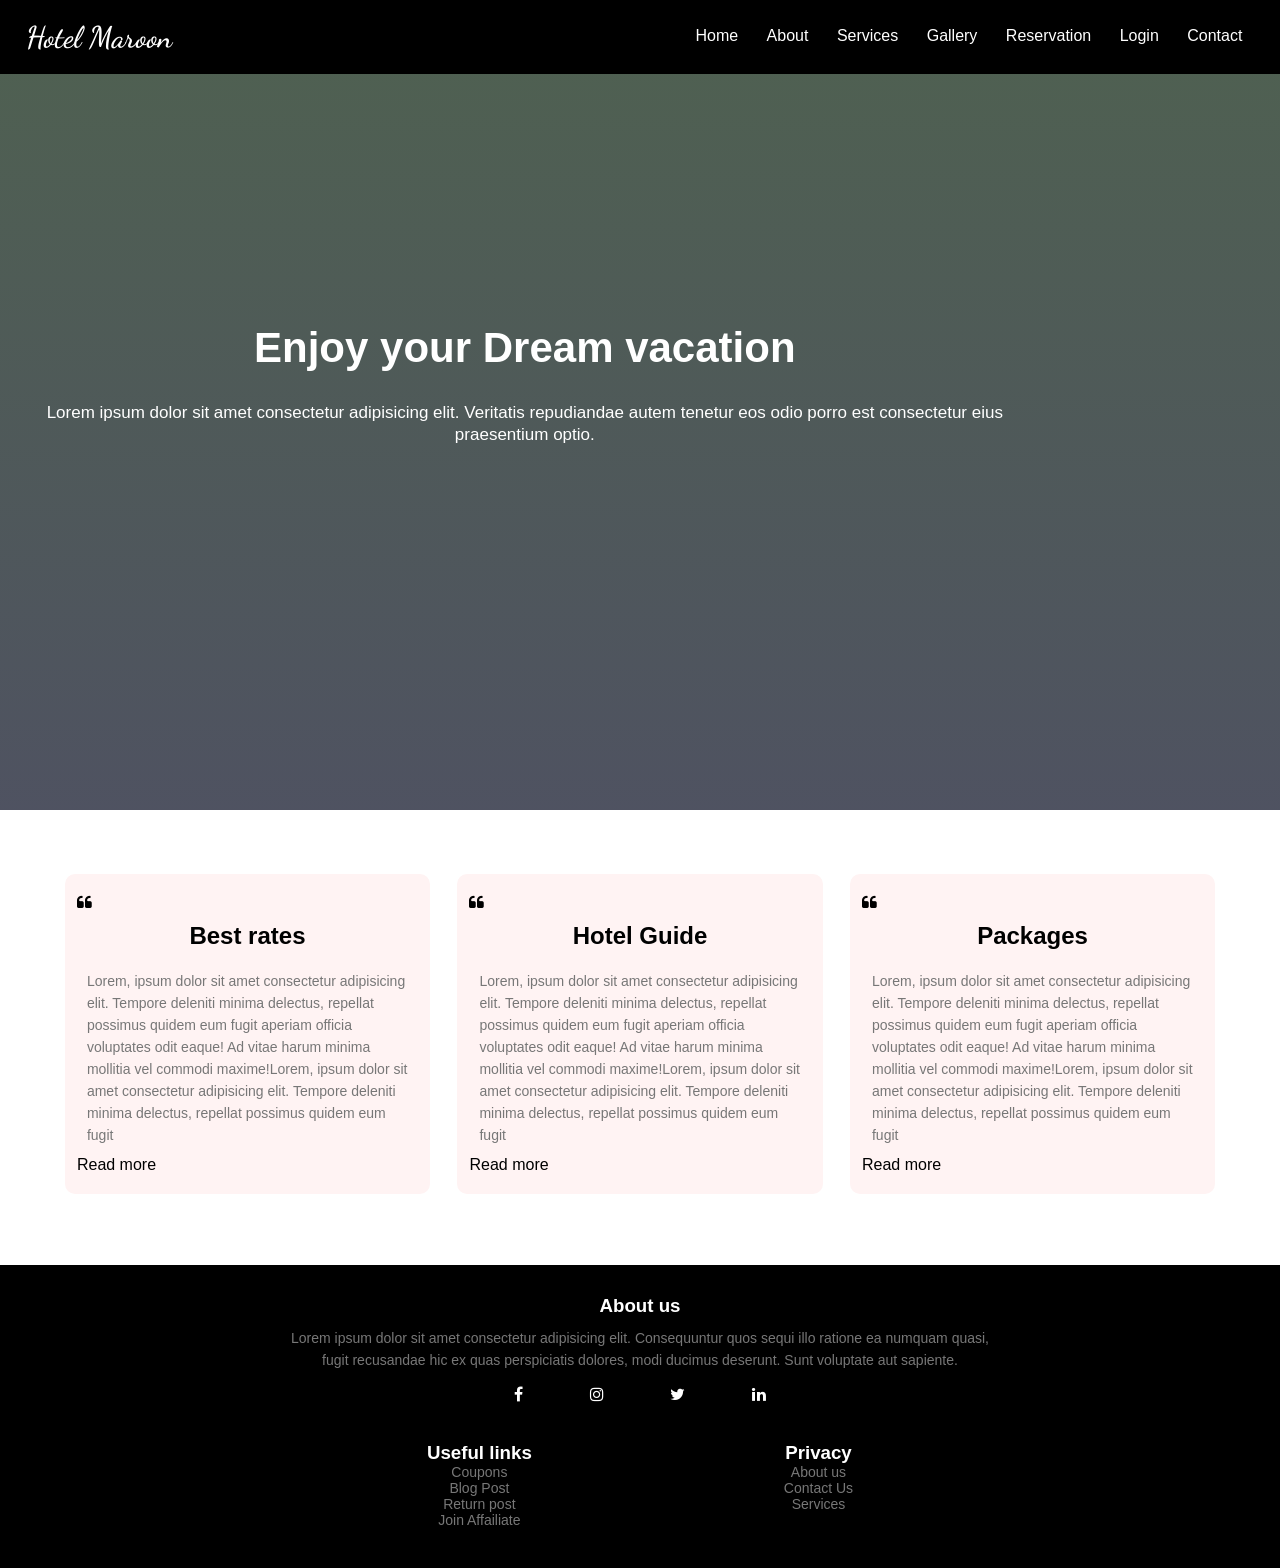
<file: index.html>
<!DOCTYPE html>
<html>

<head>
    <meta charset="UTF-8">
    <meta name="viewport" content="width=device-width, initial-scale=1.0">
    <title>Hotel Maroon Website</title>
    <link rel="stylesheet" href="stylesheet.css">
    <link rel="stylesheet" href="https://stackpath.bootstrapcdn.com/font-awesome/4.7.0/css/font-awesome.min.css">
</head>

<body>
    <section class="header main">
        <nav class="mainpage">
            <a href="hotelwebsite.html" class="title">Hotel Maroon</a>
            <div class="nav-links">
                <ul>
                    <li><a href="hotelwebsite.html">Home</a></li>
                    <li><a href="about.html">About</a></li>
                    <li><a href="services.html">Services</a></li>
                    <li><a href="gallery.html">Gallery</a></li>
                    <li><a href="reservation.html">Reservation</a></li>
                    <li><a href="login.html">Login</a></li>
                    <li><a href="contact.html">Contact</a></li>
                </ul>
            </div>
            <a href="about.html"><i class="fa fa-bars"></i></a>
        </nav>
        <div class="text-box">
            <h2>Enjoy your Dream vacation</h2>
            <p style="font-size:17px">Lorem ipsum dolor sit amet consectetur adipisicing elit.
                Veritatis repudiandae autem tenetur eos odio porro est consectetur eius praesentium optio.</p>
        </div>
    </section>
    <section class="row">
        <div class="column-1">
            <div class="quote"><i class="fa fa-quote-left"></i>
                <h2>Best rates</h2>
            </div>

            <p>Lorem, ipsum dolor sit amet consectetur adipisicing elit. Tempore deleniti minima delectus, repellat
                possimus quidem eum fugit aperiam
                officia voluptates odit eaque! Ad vitae harum minima mollitia vel commodi maxime!Lorem, ipsum dolor sit
                amet consectetur adipisicing elit. Tempore deleniti minima delectus, repellat possimus quidem eum fugit
            </p>
            <a href="#">Read more</a>
        </div>
        <div class="column-1">
            <div class="quote"><i class="fa fa-quote-left"></i>
                <h2>Hotel Guide</h2>
            </div>

            <p>Lorem, ipsum dolor sit amet consectetur adipisicing elit. Tempore deleniti minima delectus, repellat
                possimus quidem eum fugit aperiam
                officia voluptates odit eaque! Ad vitae harum minima mollitia vel commodi maxime!Lorem, ipsum dolor sit
                amet consectetur adipisicing elit. Tempore deleniti minima delectus, repellat possimus quidem eum fugit
            </p>
            <a href="#">Read more</a>
        </div>
        <div class="column-1">
            <div class="quote"><i class="fa fa-quote-left"></i>
                <h2>Packages</h2>
            </div>

            <p>Lorem, ipsum dolor sit amet consectetur adipisicing elit. Tempore deleniti minima delectus, repellat
                possimus quidem eum fugit aperiam
                officia voluptates odit eaque! Ad vitae harum minima mollitia vel commodi maxime!Lorem, ipsum dolor sit
                amet consectetur adipisicing elit. Tempore deleniti minima delectus, repellat possimus quidem eum fugit
            </p>
            <a href="#">Read more</a>
        </div>
    </section>
    <section class="footer">
        <div>
            <h3>About us</h3>
            <p>Lorem ipsum dolor sit amet consectetur adipisicing elit. Consequuntur quos sequi illo ratione ea numquam
                quasi,<br> fugit recusandae hic ex quas perspiciatis dolores, modi ducimus deserunt. Sunt voluptate aut
                sapiente.</p>
        </div>
        <div class="icons">
            <i class="fa fa-facebook"></i>
            <i class="fa fa-instagram"></i>
            <i class="fa fa-twitter"></i>
            <i class="fa fa-linkedin"></i>
        </div>
        <div class="row two">
            <div class="footer-col">
                <h3>Useful links</h3>
                <ul>
                    <li>Coupons</li>
                    <li>Blog Post</li>
                    <li>Return post</li>
                    <li>Join Affailiate</li>
                </ul>
            </div>
            <div class="footer-col">
                <h3>Privacy</h3>
                <ul>
                    <li>About us</li>
                    <li>Contact Us</li>
                    <li>Services</li>

                </ul>
            </div>
        </div>
    </section>
</body>

</html>
</file>
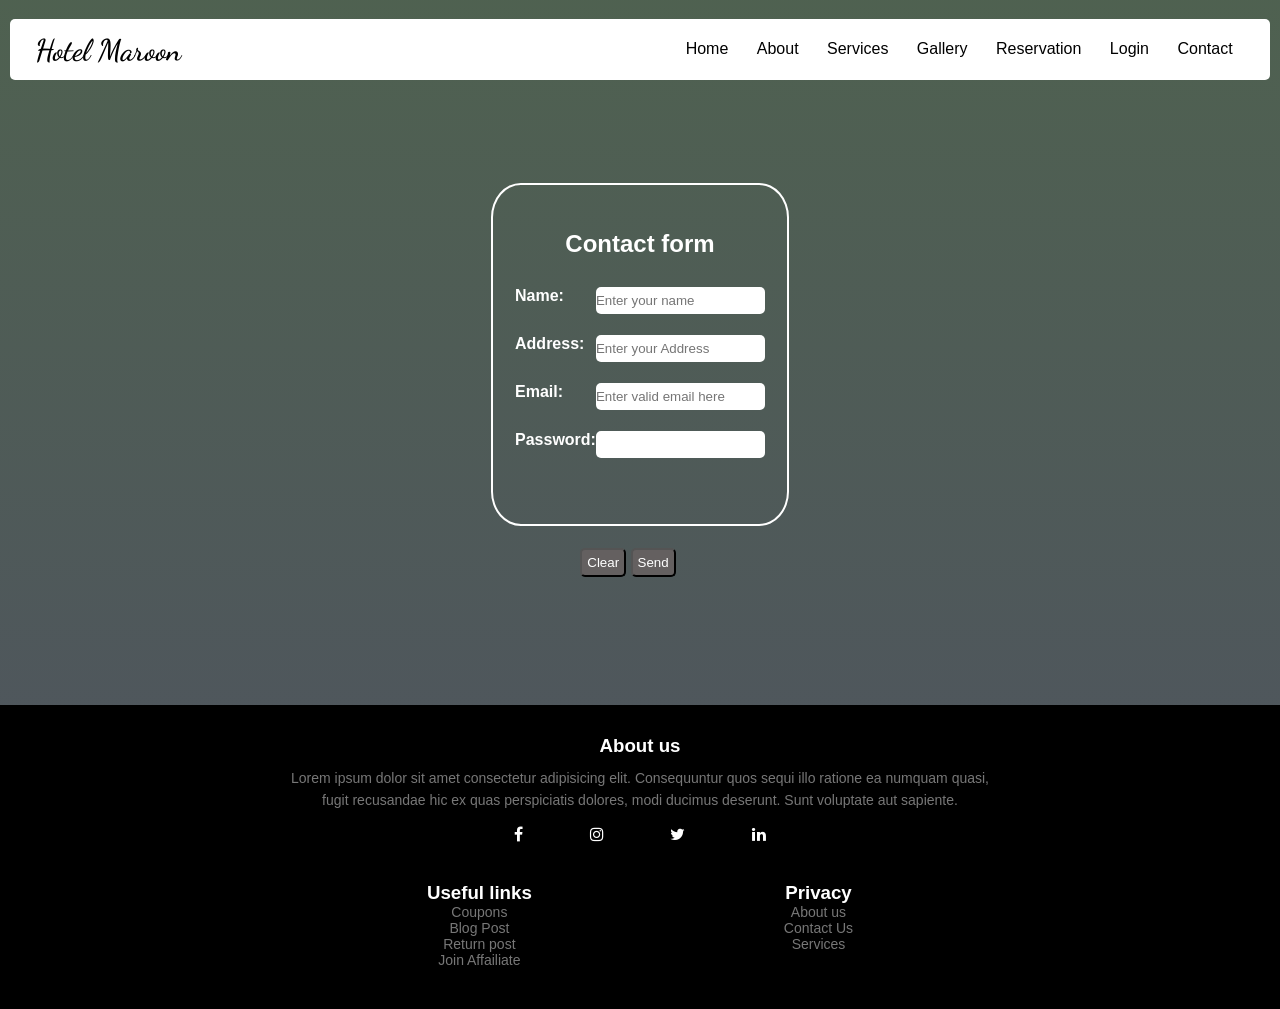
<file: contact.html>
<!DOCTYPE html>
<html>

<head>
    <meta charset="UTF-8">
    <meta name="viewport" content="width=device-width, initial-scale=1.0">
    <title>contact page</title>
    <link rel="stylesheet" href="stylesheet.css">
    <link rel="stylesheet" href="https://stackpath.bootstrapcdn.com/font-awesome/4.7.0/css/font-awesome.min.css">
</head>

<body class="info">
    <section class="top">
        <nav>
            <a href="index.html" class="title" style="color:black;">Hotel Maroon</a>
            <div class="nav-links two">
                <ul>
                    <li><a href="index.html">Home</a></li>
                    <li><a href="about.html">About</a></li>
                    <li><a href="services.html">Services</a></li>
                    <li><a href="gallery.html">Gallery</a></li>
                    <li><a href="reservation.html">Reservation</a></li>
                    <li><a href="login.html">Login</a></li>
                    <li><a href="contact.html">Contact</a></li>
                </ul>
            </div>
            <i class="fa fa-bars"></i>
        </nav>
    </section>

    <section>

        <div class="container">
            <div>
                <form>
                    <h1 style="text-align:center; color:white; margin-bottom:10%;">Contact form</h1>
                    <div class="entry">
                        <label>Name:</label>
                        <input type="text" placeholder="Enter your name">
                    </div>
                    <div class="entry">
                        <label>Address:</label>
                        <input type="Address" placeholder="Enter your Address">
                    </div>
                    <div class="entry"> <label>Email:</label>
                        <input type="email" placeholder="Enter valid email here">
                    </div>
                    <div class="entry"><label>Password:</label>
                        <input type="password">
                    </div>
                </form>
                <div class="btn">
                    <div> <button type="submit">Clear</button></div>
                    <div><button type="submit">Send</button></div>
                </div>
            </div>
        </div>
    </section>





    <section class="footer">
        <div>
            <h3>About us</h3>
            <p>Lorem ipsum dolor sit amet consectetur adipisicing elit. Consequuntur quos sequi illo ratione ea numquam
                quasi,<br> fugit recusandae hic ex quas perspiciatis dolores, modi ducimus deserunt. Sunt voluptate aut
                sapiente.</p>
        </div>
        <div class="icons">
            <i class="fa fa-facebook"></i>
            <i class="fa fa-instagram"></i>
            <i class="fa fa-twitter"></i>
            <i class="fa fa-linkedin"></i>
        </div>
        <div class="row two">
            <div class="footer-col">
                <h3>Useful links</h3>
                <ul>
                    <li>Coupons</li>
                    <li>Blog Post</li>
                    <li>Return post</li>
                    <li>Join Affailiate</li>
                </ul>
            </div>
            <div class="footer-col">
                <h3>Privacy</h3>
                <ul>
                    <li>About us</li>
                    <li>Contact Us</li>
                    <li>Services</li>

                </ul>
            </div>
        </div>
    </section>
</body>

</html>
</file>
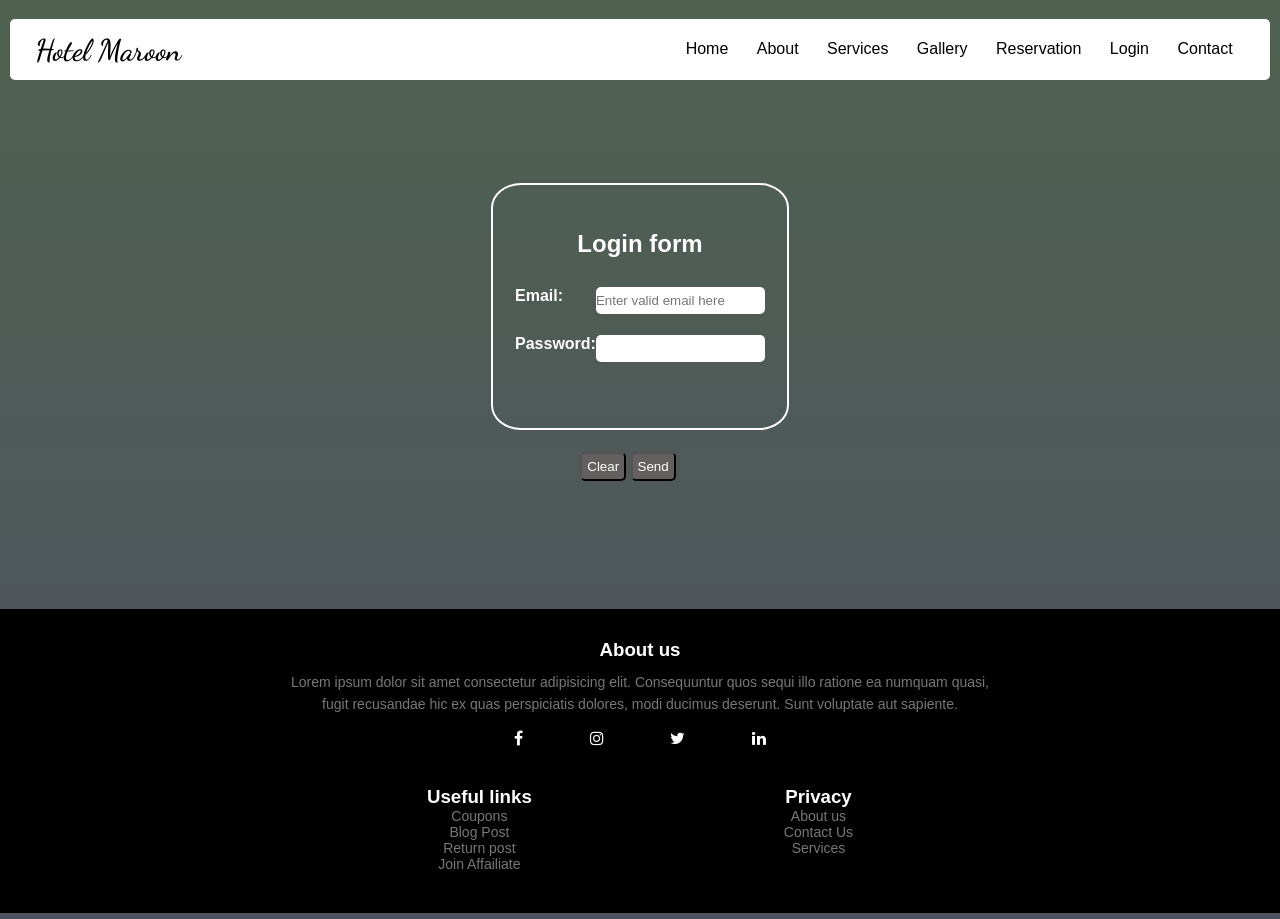
<file: login.html>
<!DOCTYPE html>
<html>

<head>
    <meta charset="UTF-8">
    <meta name="viewport" content="width=device-width, initial-scale=1.0">
    <title>Image gallery</title>
    <link rel="stylesheet" href="stylesheet.css">
    <link rel="stylesheet" href="https://stackpath.bootstrapcdn.com/font-awesome/4.7.0/css/font-awesome.min.css">
</head>

<body class="info">
    <section class="top">
        <nav>
            <a href="index.html" class="title" style="color:black;">Hotel Maroon</a>
            <div class="nav-links two">
                <ul>
                    <li><a href="index.html">Home</a></li>
                    <li><a href="about.html">About</a></li>
                    <li><a href="services.html">Services</a></li>
                    <li><a href="gallery.html">Gallery</a></li>
                    <li><a href="reservation.html">Reservation</a></li>
                    <li><a href="login.html">Login</a></li>
                    <li><a href="contact.html">Contact</a></li>
                </ul>
            </div>
            <a href="contact.html"><i class="fa fa-bars"></i></a>
        </nav>
    </section>

    <section>

        <div class="container">
            <div>
                <form>
                    <h1 style="text-align:center; color:white; margin-bottom:10%;">Login form</h1>
                    <div class="entry">
                        <label>Email:</label>
                        <input type="email" placeholder="Enter valid email here">
                    </div>
                    <div class="entry">
                        <label>Password:</label>
                        <input type="password">
                    </div>
                </form>
                <div class="btn">
                    <div> <button type="submit">Clear</button></div>
                    <div><button type="submit">Send</button></div>
                </div>
            </div>
        </div>
    </section>

    <section class="footer">
        <div>
            <h3>About us</h3>
            <p>Lorem ipsum dolor sit amet consectetur adipisicing elit. Consequuntur quos sequi illo ratione ea numquam
                quasi,<br> fugit recusandae hic ex quas perspiciatis dolores, modi ducimus deserunt. Sunt voluptate aut
                sapiente.</p>
        </div>
        <div class="icons">
            <i class="fa fa-facebook"></i>
            <i class="fa fa-instagram"></i>
            <i class="fa fa-twitter"></i>
            <i class="fa fa-linkedin"></i>
        </div>
        <div class="row two">
            <div class="footer-col">
                <h3>Useful links</h3>
                <ul>
                    <li>Coupons</li>
                    <li>Blog Post</li>
                    <li>Return post</li>
                    <li>Join Affailiate</li>
                </ul>
            </div>
            <div class="footer-col">
                <h3>Privacy</h3>
                <ul>
                    <li>About us</li>
                    <li>Contact Us</li>
                    <li>Services</li>

                </ul>
            </div>
        </div>
    </section>
</body>

</html>
</file>
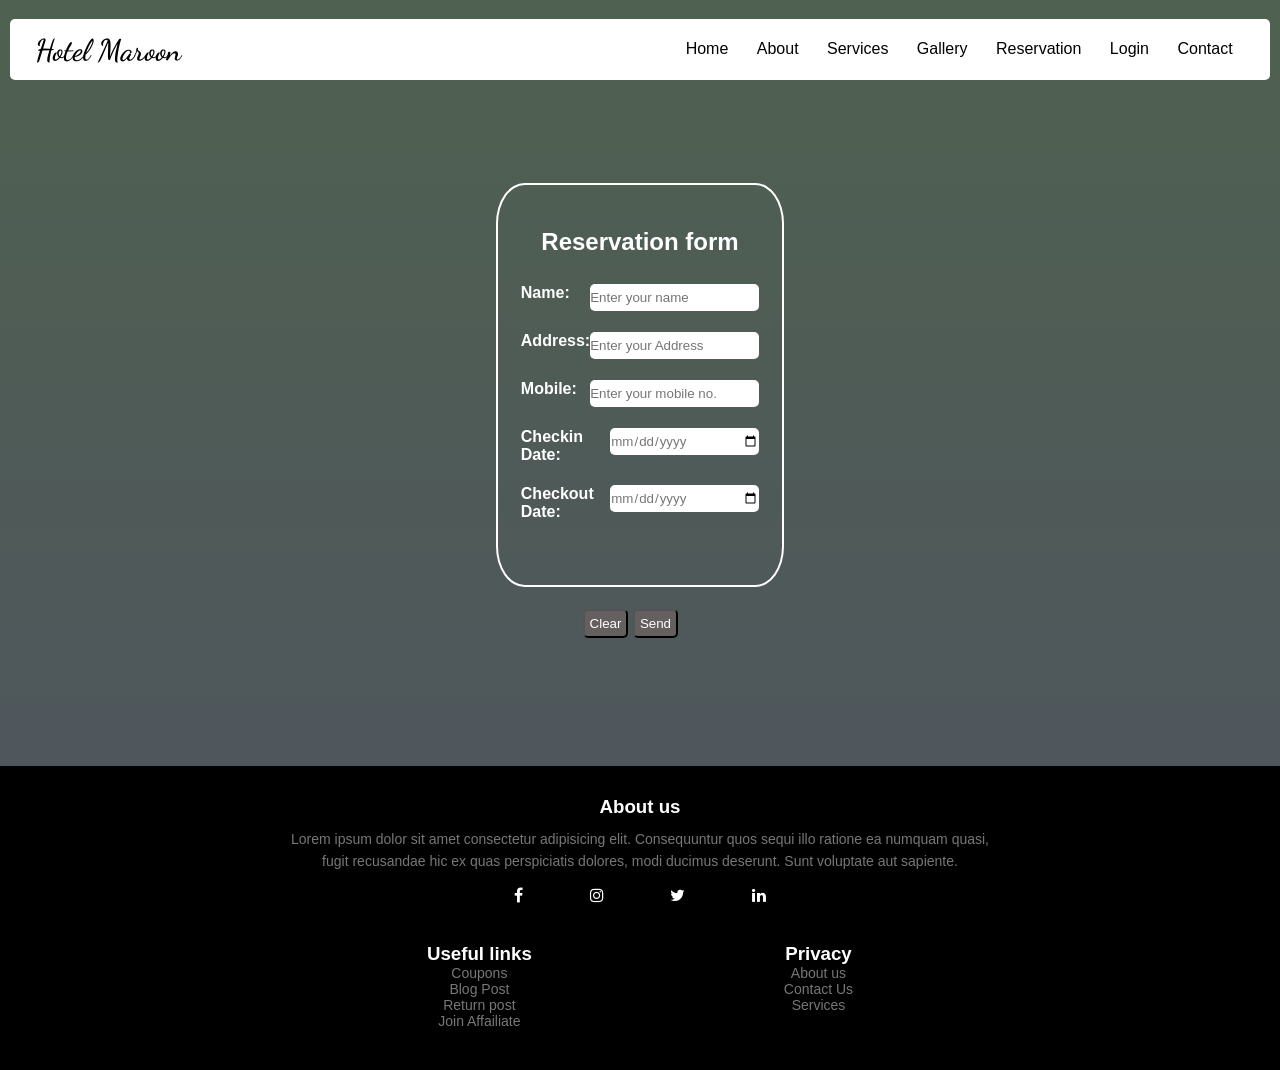
<file: reservation.html>
<!DOCTYPE html>
<html>

<head>
    <meta charset="UTF-8">
    <meta name="viewport" content="width=device-width, initial-scale=1.0">
    <title>Image gallery</title>
     <link rel="stylesheet" href="stylesheet.css">
    <link rel="stylesheet" href="https://stackpath.bootstrapcdn.com/font-awesome/4.7.0/css/font-awesome.min.css">
</head>

<body class="info">
    <section class="top">
        <nav>
            <a href="index.html" class="title" style="color:black;">Hotel Maroon</a>
            <div class="nav-links two">
                <ul>
                    <li><a href="index.html">Home</a></li>
                    <li><a href="about.html">About</a></li>
                    <li><a href="services.html">Services</a></li>
                    <li><a href="gallery.html">Gallery</a></li>
                    <li><a href="reservation.html">Reservation</a></li>
                    <li><a href="login.html">Login</a></li>
                    <li><a href="contact.html">Contact</a></li>
                </ul>
            </div>
            <a href="login.html"><i class="fa fa-bars"></i></a>
        </nav>
   </section>
   <section>
   
       <div class="container">
               <div>
                   <form>
                <h1 style="text-align:center; color:white; margin-bottom:10%;">Reservation form</h1>
          <div class="entry">
            <label>Name:</label>
            <input type="text" placeholder="Enter your name">
          </div>
          <div class="entry">
            <label>Address:</label>
            <input type="Address" placeholder="Enter your Address">
          </div>
          <div class="entry">
            <label>Mobile:</label>
            <input type="number" placeholder="Enter your mobile no.">
          </div>
          <div class="entry date">
            <label>Checkin Date:</label>
            <input type="date" placeholder="Enter checkin date">
          </div>
          <div class="entry date">
            <label>Checkout Date:</label>
            <input type="date" placeholder="Enter checkout date">
          </div>
                   </form>
                <div class="btn">
                    <div><button id="one" type="submit">Clear</button></div>
                    <div><button id="two" type="submit">Send</button></div>
                </div>
        </div>
        </div>
    </section>
          <section class="footer">
            <div><h3>About us</h3>
             <p>Lorem ipsum dolor sit amet consectetur adipisicing elit. Consequuntur quos sequi illo ratione ea numquam quasi,<br> fugit recusandae hic ex quas perspiciatis dolores, modi ducimus deserunt. Sunt voluptate aut sapiente.</p>
         </div> 
             <div class="icons">
                 <i class="fa fa-facebook"></i>
                 <i class="fa fa-instagram"></i>
                 <i class="fa fa-twitter"></i>
                 <i class="fa fa-linkedin"></i>
             </div>
             <div class="row two">
                 <div class="footer-col">
                     <h3>Useful links</h3>
                     <ul>
                         <li>Coupons</li>
                         <li>Blog Post</li>
                         <li>Return post</li>
                         <li>Join Affailiate</li>
                     </ul>
                 </div>
                 <div class="footer-col">
                     <h3>Privacy</h3>
                     <ul>
                         <li>About us</li>
                         <li>Contact Us</li>
                         <li>Services</li>
                         
                     </ul>
                 </div>
             </div>
         </section>
</body>

</html>
</file>
<file: stylesheet.css>
@import url('https://fonts.googleapis.com/css2?family=Dancing+Script:wght@500;700&display=swap');
@import url('https://fonts.googleapis.com/css2?family=Playfair+Display:wght@400;500;600;700&display=swap');
*{
    padding:0;
    margin:0;
    box-sizing: border-box;
    font-family:Arial, Helvetica, sans-serif;
}
.header{
    min-height:30vh;
    width:100%;
    background-image:linear-gradient(rgba(4, 30, 6, 0.7),rgba(4,9,30,0.7)),url(https://th.bing.com/th/id/R.69f2173d59729ea1cb31914a90cf8f9d?rik=7tlIVNUcRn9D8A&riu=http%3a%2f%2fww1.prweb.com%2fprfiles%2f2016%2f01%2f30%2f13226857%2fEsperanza_0001x.JPG&ehk=wH06pA8Gfn%2bnVs1DZuau1%2buUqWynivhzuPb3jsxt2gQ%3d&risl=&pid=ImgRaw&r=0);
    background-position:center;
    background-size:cover;
    position:relative;
}
nav{
    display:flex;
    padding:3% 2%;
    justify-content:space-between;
    align-items:center;
}
nav .title{
    font-family: 'Dancing Script', cursive;
    width:30%;
    font-size:20px;
    font-weight:900;
    color:white;
    text-decoration:none;
}
a.title{
    font-weight:600;
    font-size:30px;
}
.fa.fa-bars{
display:none;
}
a{
    text-decoration: none;  
}
.nav-links
{
    flex:1;
    text-align:right;
}
.nav-links ul li{
    list-style:none;
    display:inline-block;
    padding:8px 12px;
    position:relative;
}
.nav-links ul li a{
    color:white;
    text-decoration: none;
}
.nav-links ul li a::after{
    content:'';
    width:0%;
    height:2px;
    background:white;
    display:block;
    margin:auto;
    transition: 0.5s;
}
.nav-links ul li a:hover::after{
    width:100%;
 }
 /*----------------main page---------------------*/
.header.main{
    min-height:90vh;
}
nav.mainpage{
    position:fixed;
    top:0;
    right:0;
    width:100%;
    background:black;
    z-index:2;
    padding:1.5% 2%;
}
.text-box{
    width:80%;
    color:white;
    position:absolute;
    top:40%;
    left:1%;
    text-align:center;
    overflow:hidden;
}
.text-box h2{
    font-size:42px;
}
.text-box p{
    color:white;
    margin:20px 0 40px;
    font-weight:300;
    line-height:22px;
    padding:10px;
}
.column-1 p{
    color:#777;
    font-size:14px;
    font-weight:300;
    line-height:22px;
    padding:10px;
    overflow:hidden;
}

 /*------------------------about us-------------------*/
 .wrapper{
    margin: 4% 3% 4%;
}
.rower{
    display:flex;
    text-align:left;
    justify-content: center;
}
.txt {
    flex-basis:33%;
    margin-right:13%;
    line-height: 1.5em;
    overflow:hidden;
    padding-left:4%;
}
.heading h1{
    font-size:45px;
    font-family: 'Playfair Display', serif;
   font-weight:600;
   text-decoration:underline;
   text-align:left;
}
.about-img .img-1 {
    position: relative;
}
.img-responsive {
    display: block;
    max-width: 100%;
    height: auto;
}
.about-img .img-1 img{
    width:500px;
    height:350px;
    border:10px solid white;
    border-radius:3px;
    box-shadow: 0px 5px 20px 0px black;
}
.about-img .img-1 .img-2 img,.about-img .img-1 .img-3 img{
    width:300px;
    height:200px;
    border:10px solid white;
    border-radius:3px;
}
.about-img .img-1 .img-2 {
    position: absolute;
    top: 50%;
    left: -15%;
    box-shadow: 0px 5px 20px 0px black;
}
.about-img .img-1 .img-3 {
    position: absolute;
    top: 84%;
    left: 27%;
    box-shadow: 0px 5px 20px 0px black;
}
@media (max-width: 700px){
    .rower{
        flex-direction:column;
        padding:4%;
    }
    .about-img .img-1 img {
       width:98%;
       margin-top:8%
    }
    .about-img .img-1 .img-2,.about-img .img-1 .img-3 {
        display: none;
    }
    }


/*-----------------------services---------------------------*/
.small-container{
    display:flex;
    align-content:center;
}
.card{
    flex-basis:31%;
    background:#fff3f3;
    border-radius:8px;
    margin:5% 3.5%;
    overflow:hidden;
    transition: all 0.5s;
    filter: drop-shadow(0px 5px 3px black);
}
.card:hover{
    transform:scale(1.01,1.01);
}
.image img{
    width:100%;
    height:200px;
}
.card .title{
    padding-top:25px;
    text-align:center;
}
.des{
    padding:10px;
    text-align:center;
    margin-bottom:20px;
}
.des p{
    color:#777;
}
.card:hover{
    box-shadow:0 0 20px 0px rgba(0,0,0,0.5);
}

/*--------------gallery-----------------*/
.gallery{
    display:flex;
    flex-wrap:wrap;
    flex-direction:row;
    align-items:center;
    justify-content:center;
    margin:40px;
}
.single-img{
   flex-basis:calc(32%);
   padding:0 20px 20px;
}
.gallery img{
    width:300px;
    height:200px;
    border-radius:3px;
    filter: drop-shadow(0px 5px 3px black);
    transition:0.5s;
}
.gallery img:hover{
    transform:scale(1.1,1.1);
}

/*----------------Reservation,contact,login-----------------*/
.info{
    min-height:100vh;
    width:100%;
    background-image:linear-gradient(rgba(4, 30, 6, 0.7),rgba(4,9,30,0.7)),url(https://th.bing.com/th/id/R.69f2173d59729ea1cb31914a90cf8f9d?rik=7tlIVNUcRn9D8A&riu=http%3a%2f%2fww1.prweb.com%2fprfiles%2f2016%2f01%2f30%2f13226857%2fEsperanza_0001x.JPG&ehk=wH06pA8Gfn%2bnVs1DZuau1%2buUqWynivhzuPb3jsxt2gQ%3d&risl=&pid=ImgRaw&r=0);
    background-position:center;
    background-size:cover;
    position:relative;
}
.top{
     margin:1.5% 0.8%;
     border-radius:5px;
    background:white;
}
.top nav{
    padding:1% 2%;
}
.nav-links.two ul li a{
    color:black;
}
.nav-links.two ul li a::after{
    background:black;
}
.container{
    margin-top:8%;
    margin-bottom:10%;
   display:flex;
   align-items:center;
   justify-content:center;
}
form{
       border:2px solid white;
       border-radius:10%;
       padding:15% 0;
   }
   .entry label{
   color:white;
   font-weight:700;
  
}
.entry{
   margin:1.3em 1.4em;
   display:flex;
   justify-content:space-between;
   align-content:center;
}
.entry.date label{
width:25%;
}
.entry.date input{
    width:62.5%;
    color:#777;
}

.entry input{
   height:1.7rem;
   border-radius:5px;
   border:none;
}
.btn{
     margin-left:30%;
     padding-top:1.4em;
     cursor:pointer;
 }
 .btn div{
     display:inline;
 }
 button{
   background-color:rgb(100, 96, 96);
     border-radius:5px;
     color:white;
     padding:5px;
 }
/*----------------------footer---------------*/
.row{
    display:flex;
    justify-content:space-around;
    overflow:hidden;
    flex-wrap: wrap;
    margin:5% 4% 0;
}
.row h2{
    text-align:center;
    font-weight:600;
    margin:10px 0;
}
.footer p{
    color:#777;
    font-size:14px;
    font-weight:300;
    line-height:22px;
    padding:10px;
    overflow:hidden;
}
.column-1{
    flex-basis:31%;
    background:#fff3f3;
    border-radius:10px;
    margin-bottom:6%;
    padding:20px 12px;
}
.column-1:hover{
    box-shadow:0 0 10px 0px rgba(0,0,0,0.2);
}
.column-1 a{
    color:black;
}
.footer{
    width:100%;
    text-align:center;
    padding:30px 0 5px;
    background:black;
}
.footer h3{
    color:white;
    font-weight:600;
}
.icons .fa{
    margin:0 13px;
    cursor:pointer;
    padding: 5px 18px;
    color:white;
}
.row.two{
    justify-content:center;
    margin:10px;
}
.footer-col{
    padding: 2% 10%;
}
.footer-col ul li{
    list-style: none;
    color:#777;
    font-size:14px;
}



  @media(max-width:400px) {
    a.title{
        font-weight:600;
        font-size:24px;
    }
    nav .title{
        width:50%;
    }
    .text-box h2{
        font-size:32px;
    }
    .nav-links ul li{
        display:none;
    }
    .fa.fa-bars{
        color:white;
        display:contents;
        cursor:pointer;
        font-size:22px;
    }
    .top nav .fa.fa-bars{
        color:black;
    }
}
@media(max-width:430px) {
    .small-container{
        flex-direction:column;
        padding:4%;
    }
    .row{
        flex-direction:column;
        padding:4%;
    }
}
</file>
